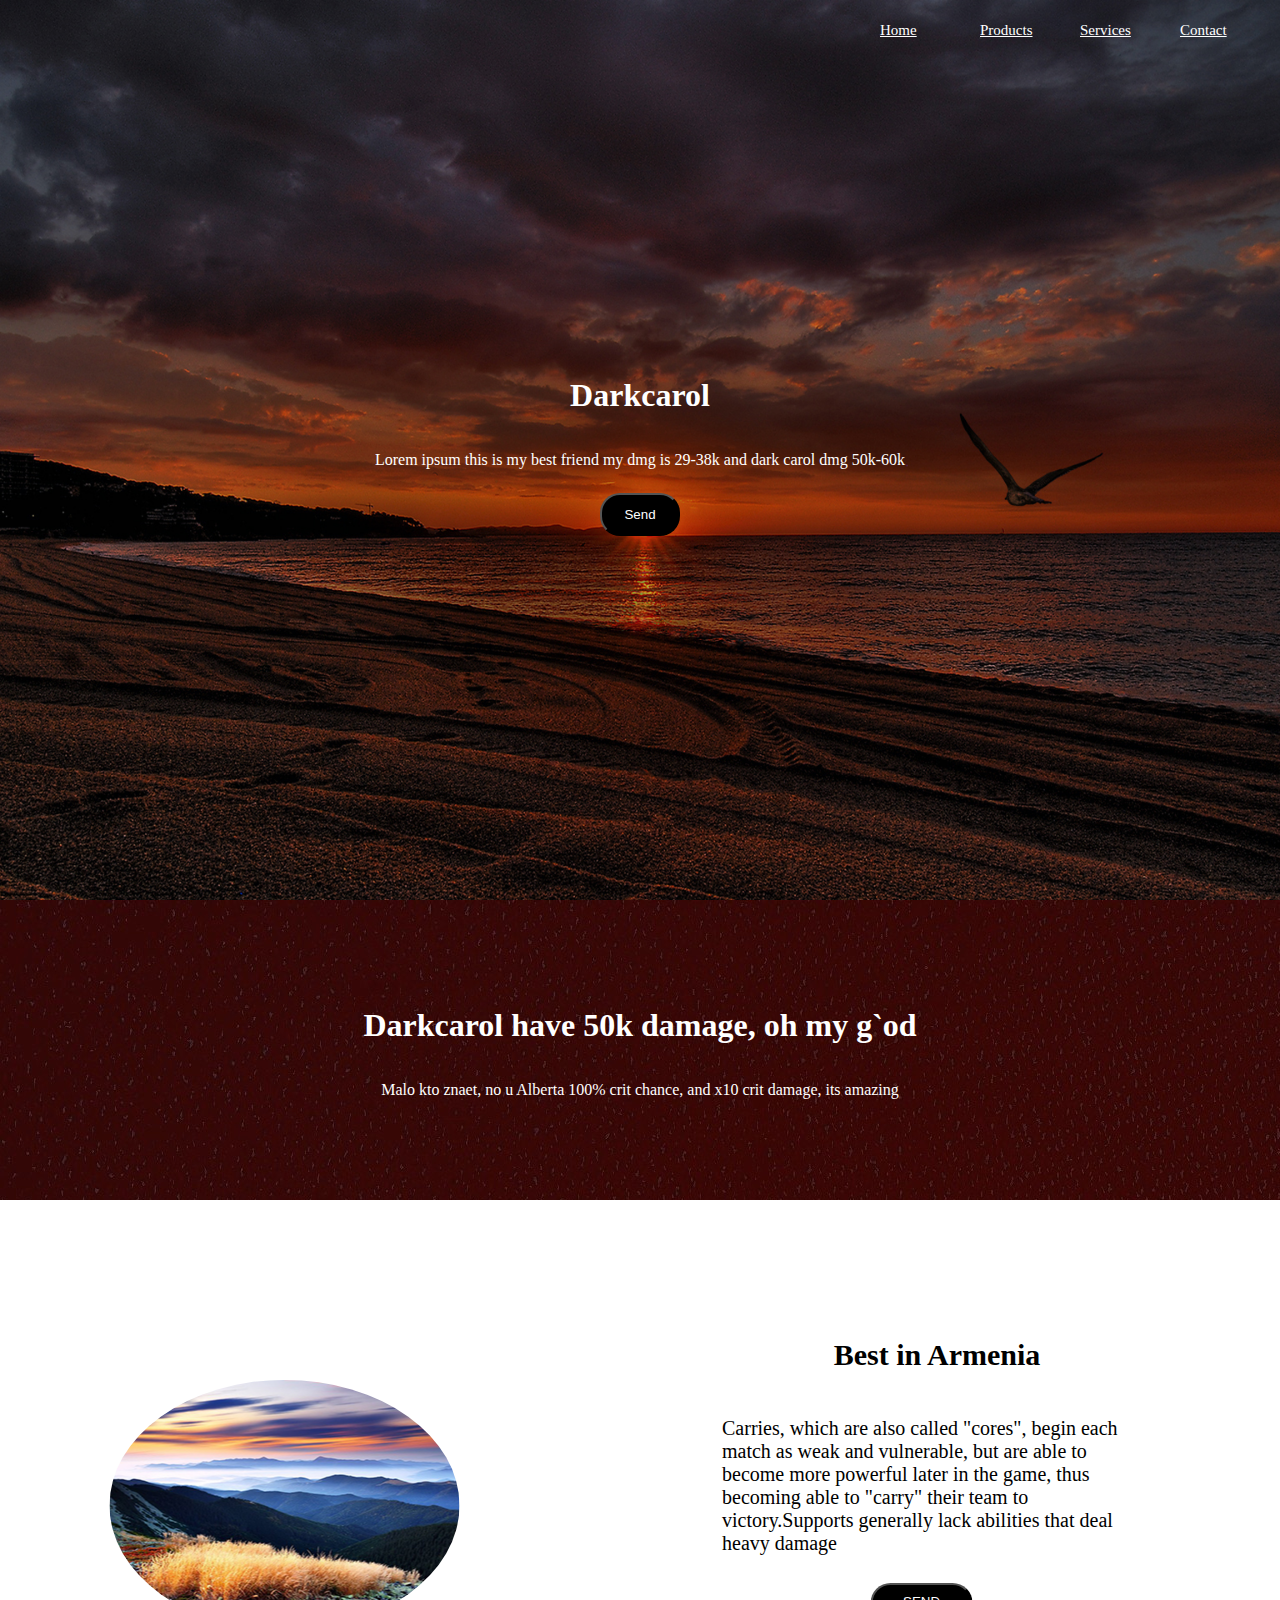
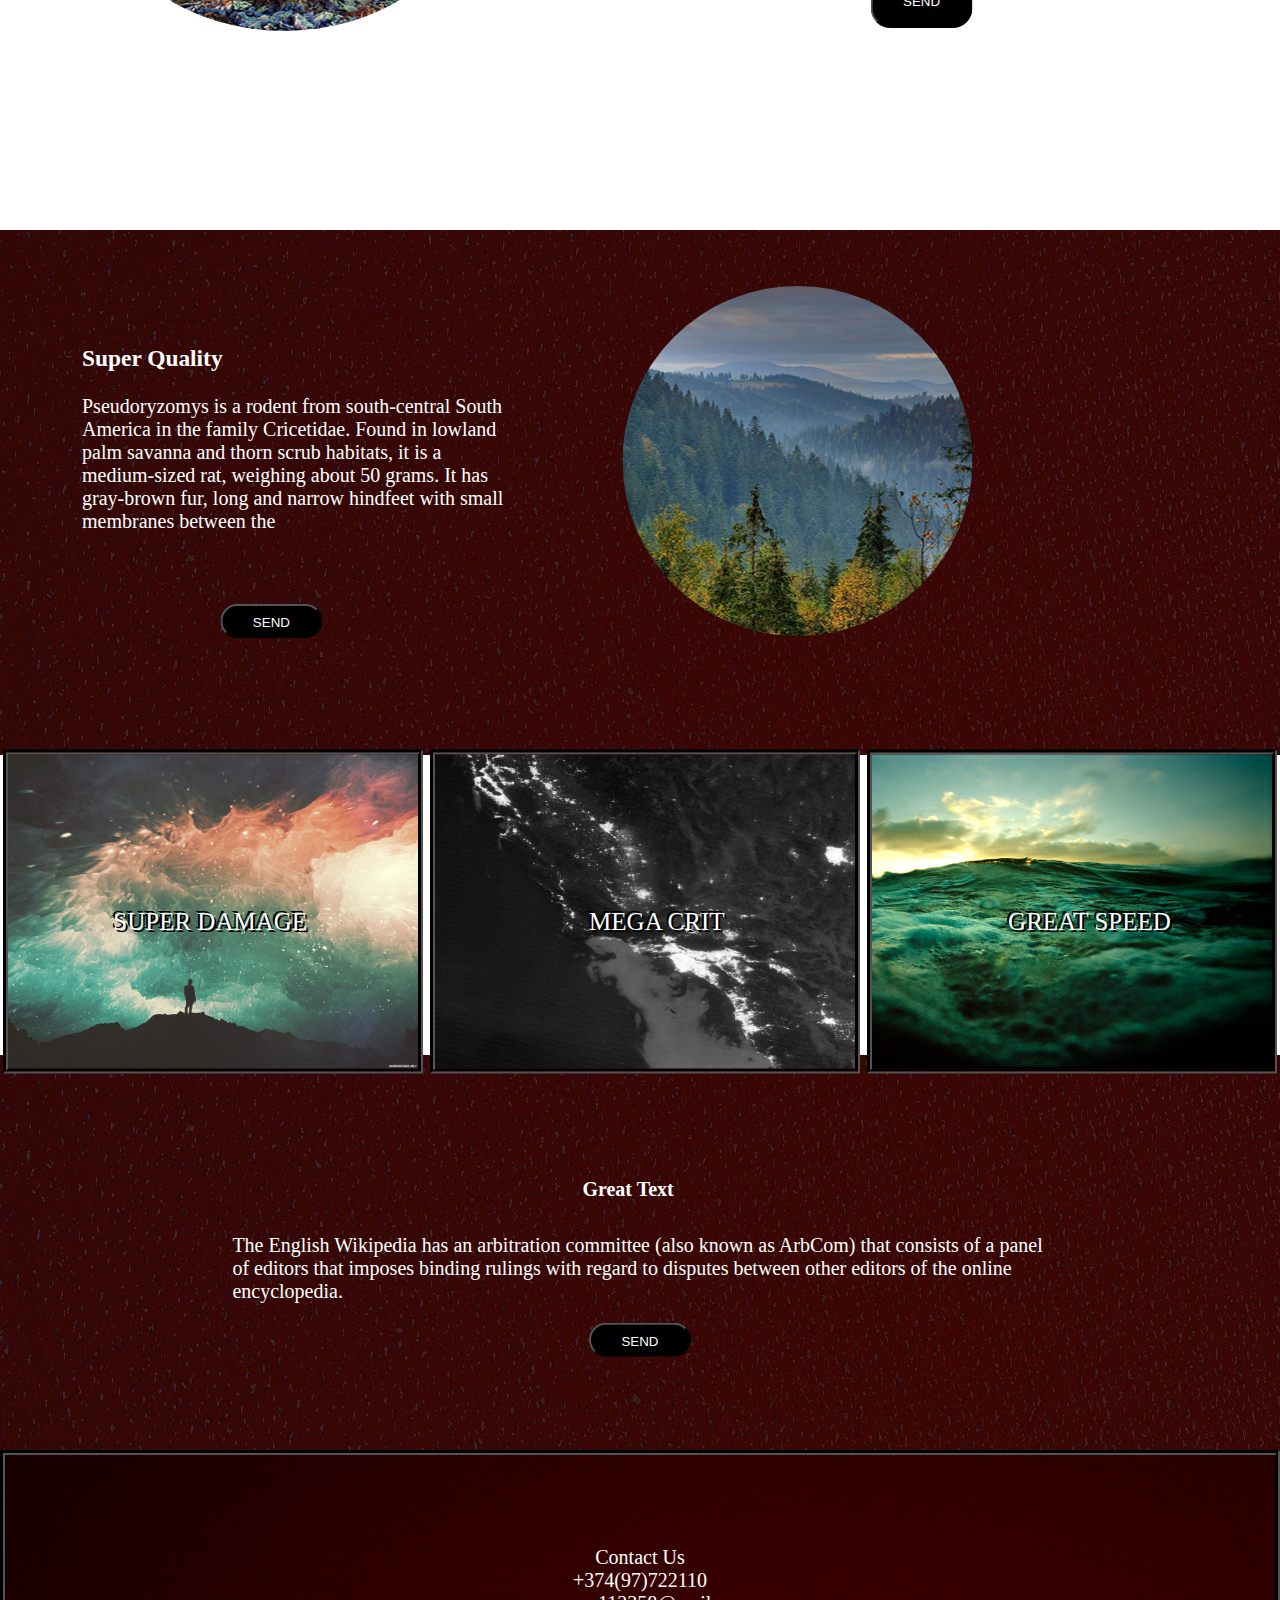
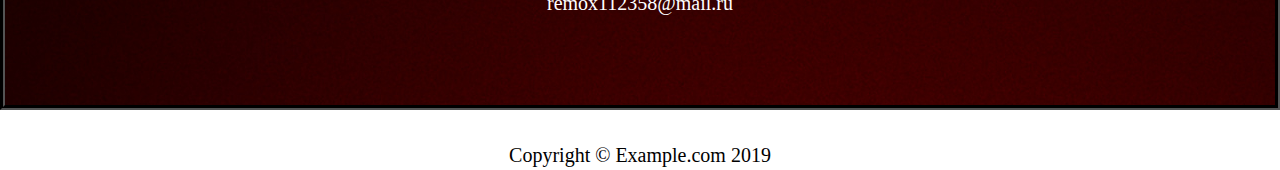
<file: site0.1/index.html>
<!DOCTYPE html> 
    <html> 
        <head> 
            <link rel="stylesheet" href="style.css">
        </head> 
    <body> 
        <div class="content"> 
        
            <div class="box"> 
            <h1>Darkcarol</h1> 
            <p>Lorem ipsum this is my best friend my dmg is 29-38k and dark carol dmg 50k-60k</p> 
            <button class="button1">Send</button> 
            </div>

        </div>

        <div class="box1">
        <h1>Darkcarol have 50k damage, oh my g`od</h1>
        <p>Malo kto znaet, no u Alberta 100% crit chance, and x10 crit damage, its amazing</p>
        </div>

        <div class="box2">
            <h2 style="margin-left: 850px">Best in Armenia</h2>
            <p style="margin-left: 850px">Carries, which are also called "cores", begin each match as weak and vulnerable, but are able to become more powerful later in the game, thus becoming able to "carry" their team to victory.Supports generally lack abilities that deal heavy damage</p>
            <button class="button2"><p class="p5">SEND</p></button>


            <p>
                <img src="b1.jpg" alt="" class="round">
            </p>
        </div>

        <div class="box3">
                       
        <div class="p7">
              
              <h3 style="margin-left: 850px">Super Quality</h3>
              <p style="margin-left: 850px">Pseudoryzomys is a rodent from south-central South America in the family Cricetidae. Found in lowland palm savanna and thorn scrub habitats, it is a medium-sized rat, weighing about 50 grams. It has gray-brown fur, long and narrow hindfeet with small membranes between the </p>
            
         </div>

            <button class="button3"><p class="p12">SEND</p></button>
        
             <p>
               <img src="b2.jpg" alt="" class="round1"> 
             </p>

        </div>

        <div class="box4">
            
            <p class="img1">
               <img src="d1.jpg" alt="" class="round2">
                <span>SUPER DAMAGE</span>
            </p>
                
            <p class="img2">
                <img src="d2.jpg" alt="" class="round3">
                <span>MEGA CRIT</span>
            </p>

            <p class="img3">
                <img src="d3.jpg" alt="" class="round4">
                <span>GREAT SPEED</span>
            </p>


        </div>

        <div class="box5">
            <div class="p22">
            <h5 style="margin-left: 800px">Great Text</h5>
            <p style="margin-left: 450px">The English Wikipedia has an arbitration committee (also known as ArbCom) that consists of a panel of editors that imposes binding rulings with regard to disputes between other editors of the online encyclopedia.</p>
            </div>

            <button class="button4"><p class="p20">SEND</p></button>

        </div>

        <div class="box6">
            <h7>Contact Us</h7>
            <h8>+374(97)722110</h8>
            <h9>remox112358@mail.ru</h9>
        </div>

        <div class="box7">
            <p>Copyright © Example.com 2019</p>
        </div>

        <div class="lastbox">
            <p class="Home"><a href="">Home</p>
            <p class="Products"><a href="">Products</p>
            <p class="Services"><a href="">Services</p>
            <p class="Contact"><a href="">Contact</p>

        </div>


   </body> 
</html>
</file>
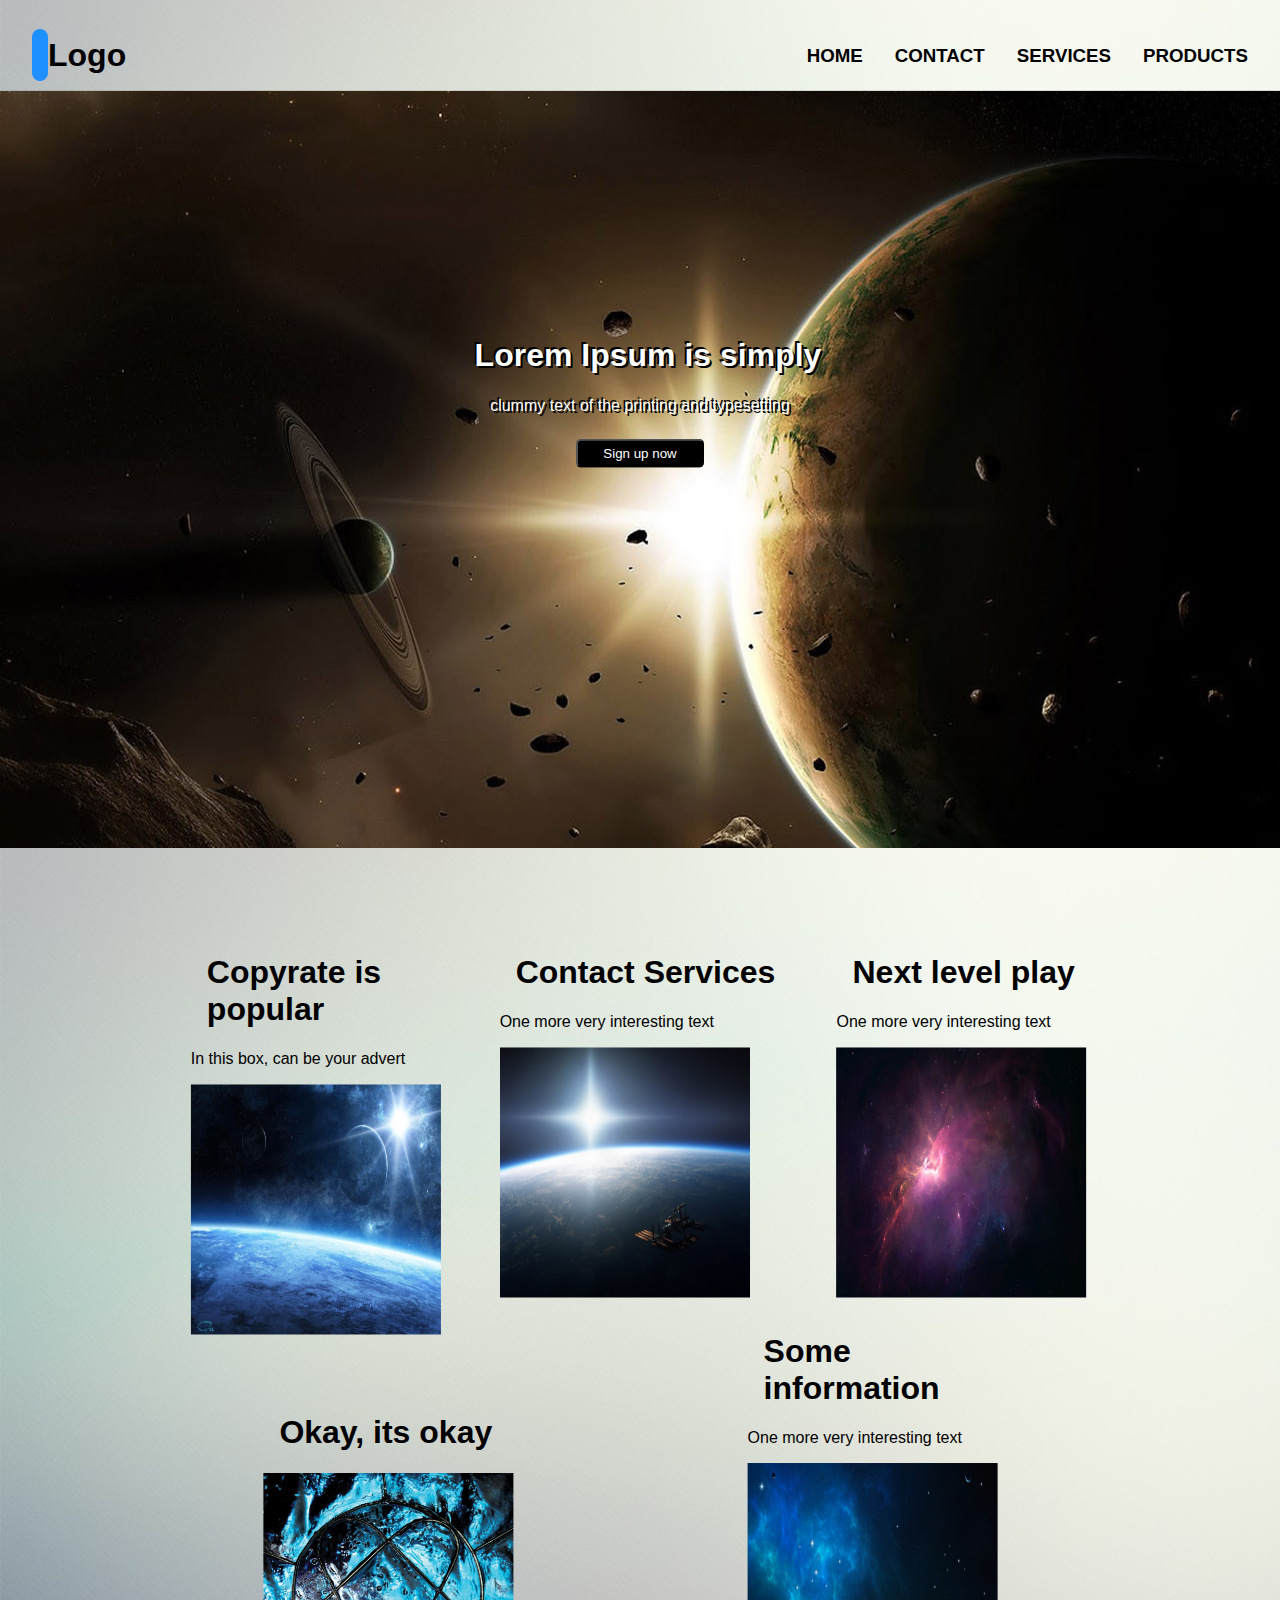
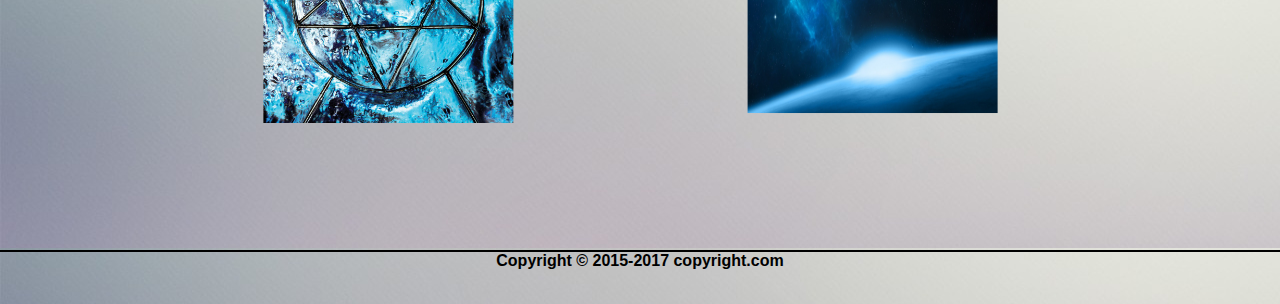
<file: site0.2/index.html>
<!DOCTYPE html> 
	<html> 
		<head> 
			<link rel="stylesheet" href="style.css"> 
			<link rel="stylesheet" href="https://use.fontawesome.com/releases/v5.7.2/css/all.css" integrity="sha384-fnmOCqbTlWIlj8LyTjo7mOUStjsKC4pOpQbqyi7RrhN7udi9RwhKkMHpvLbHG9Sr" crossorigin="anonymous"> 
		</head> 
	<body> 
		<div> 
			<div class="header"> 
		<div> 
		<h1><span class="quote-icon"><i class="fas fa-quote-left"></i></span>Logo</h1> 
		</div> 
			<div class="box-01"> 
				<h3>HOME</h3>
				<h3>CONTACT</h3> 
				<h3>SERVICES</h3> 
				<h3>PRODUCTS</h3> 
			</div> 
		</div> 

		<div class="box02">
			<div class="text1">
				<h1 class="h4">Lorem Ipsum is simply</h1>
				<p>clummy text of the printing and typesetting</p>
				<button>Sign up now</button>

				<div class="icon"> 
					<i class="far fa-check-circle"></i> 
				</div> 
			</div>
		</div>

	<div class="box03"> 
		<div class="z1">
			<div class="q1">
				<h1 class="head1">Copyrate is popular</h1> 
				<p class="par1">In this box, can be your advert</p>
			    <img src="c2.jpg" width="250px" height="250px">
			</div>
			
			<div class="q2">
				<h1 class="head2">Contact Services</h1> 
				<p class="par2">One more very interesting text</p>
				<img src="c3.jpg" width="250px" height="250px">
			</div>
			
			<div class="q3">
				<h1 class="head3">Next level play</h1> 
				<p class="par3">One more very interesting text</p>
				<img src="c4.jpg" width="250" height="250px">
			</div>
		</div>
			
	<div class="z2">
			<div class="q4">
				<h1 class="head4">Okay, its okay</h1> 
				<img src="c5.jpg" width="250px" height="250px">
			</div>
			
			<div class="q5">
				<h1 class="head5">Some information</h1>    
				<p class="par4">One more very interesting text</p> 
				<img src="c6.jpg" width="250px" height="250px">
	</div>

			</div>
		</div>

		<div class="box05">
			<b>Copyright © 2015-2017 copyright.com</b>
		</div>

	</body> 
</html>
</file>
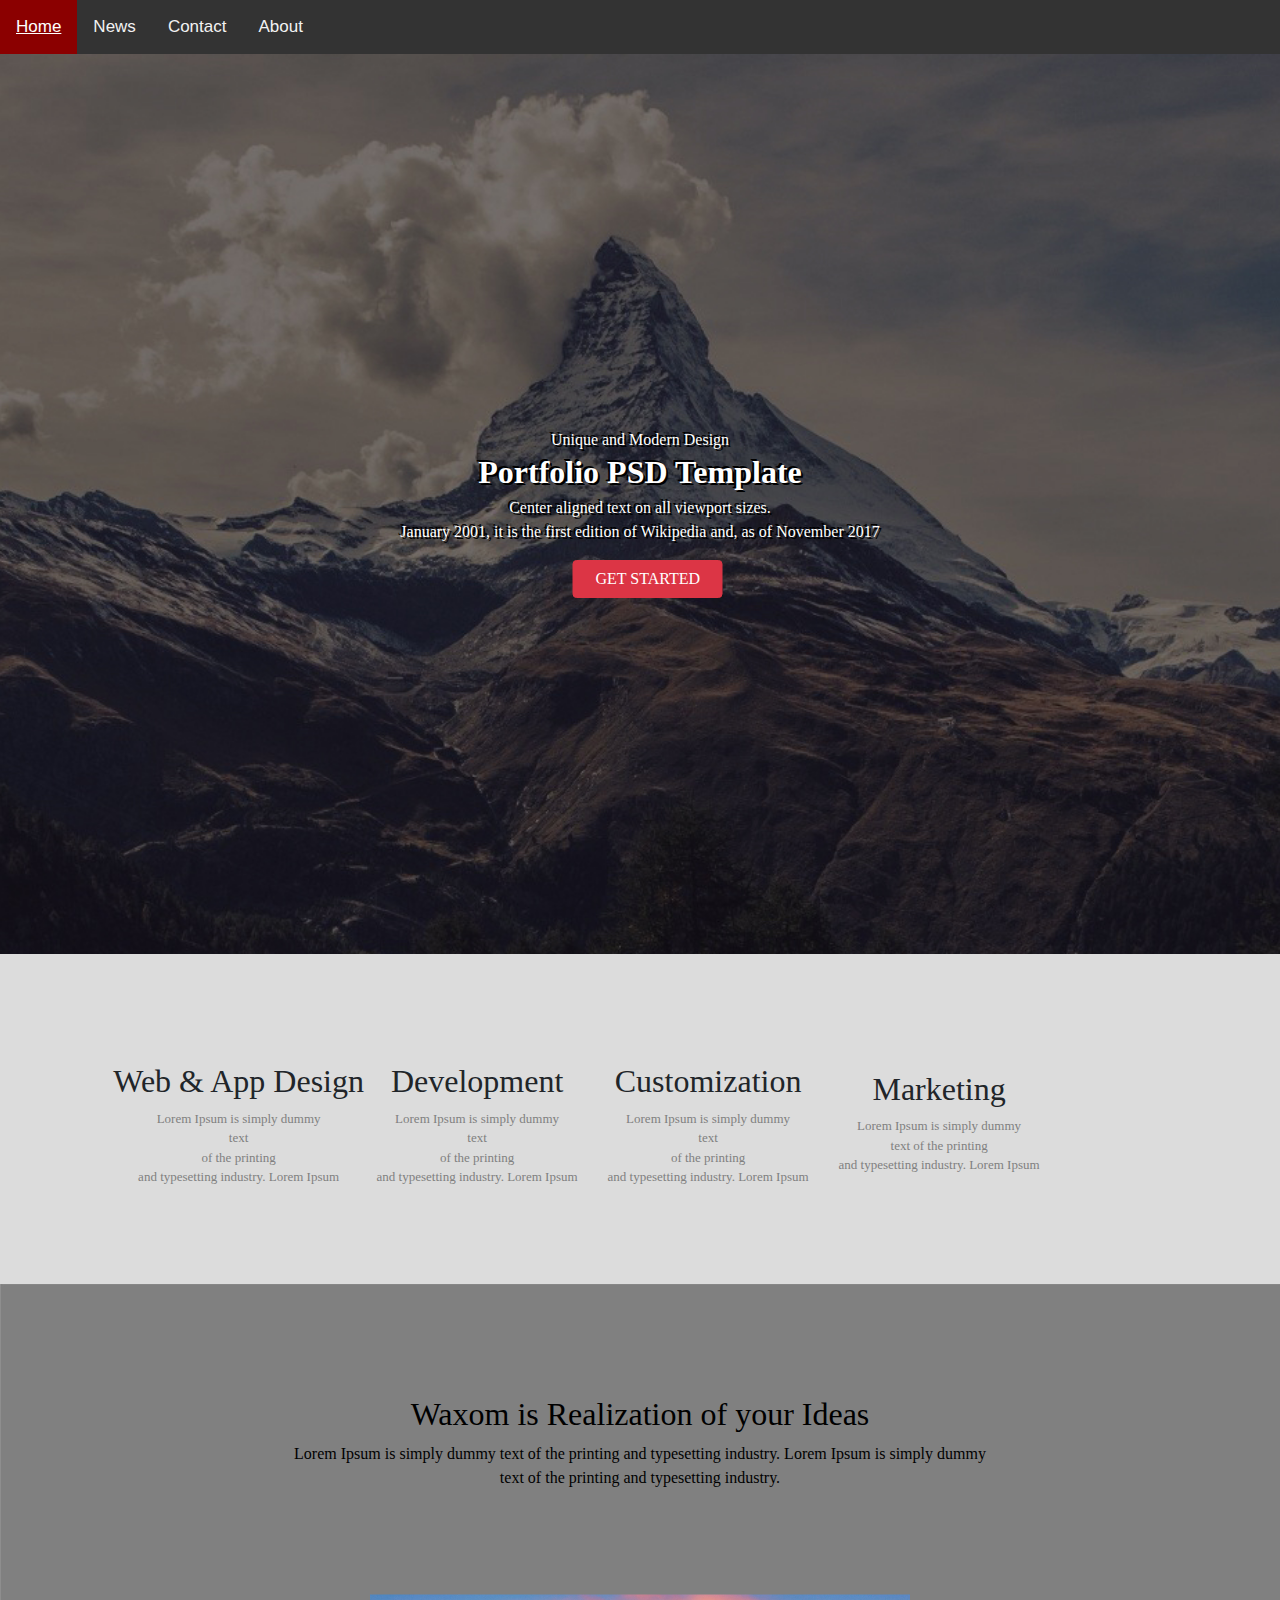
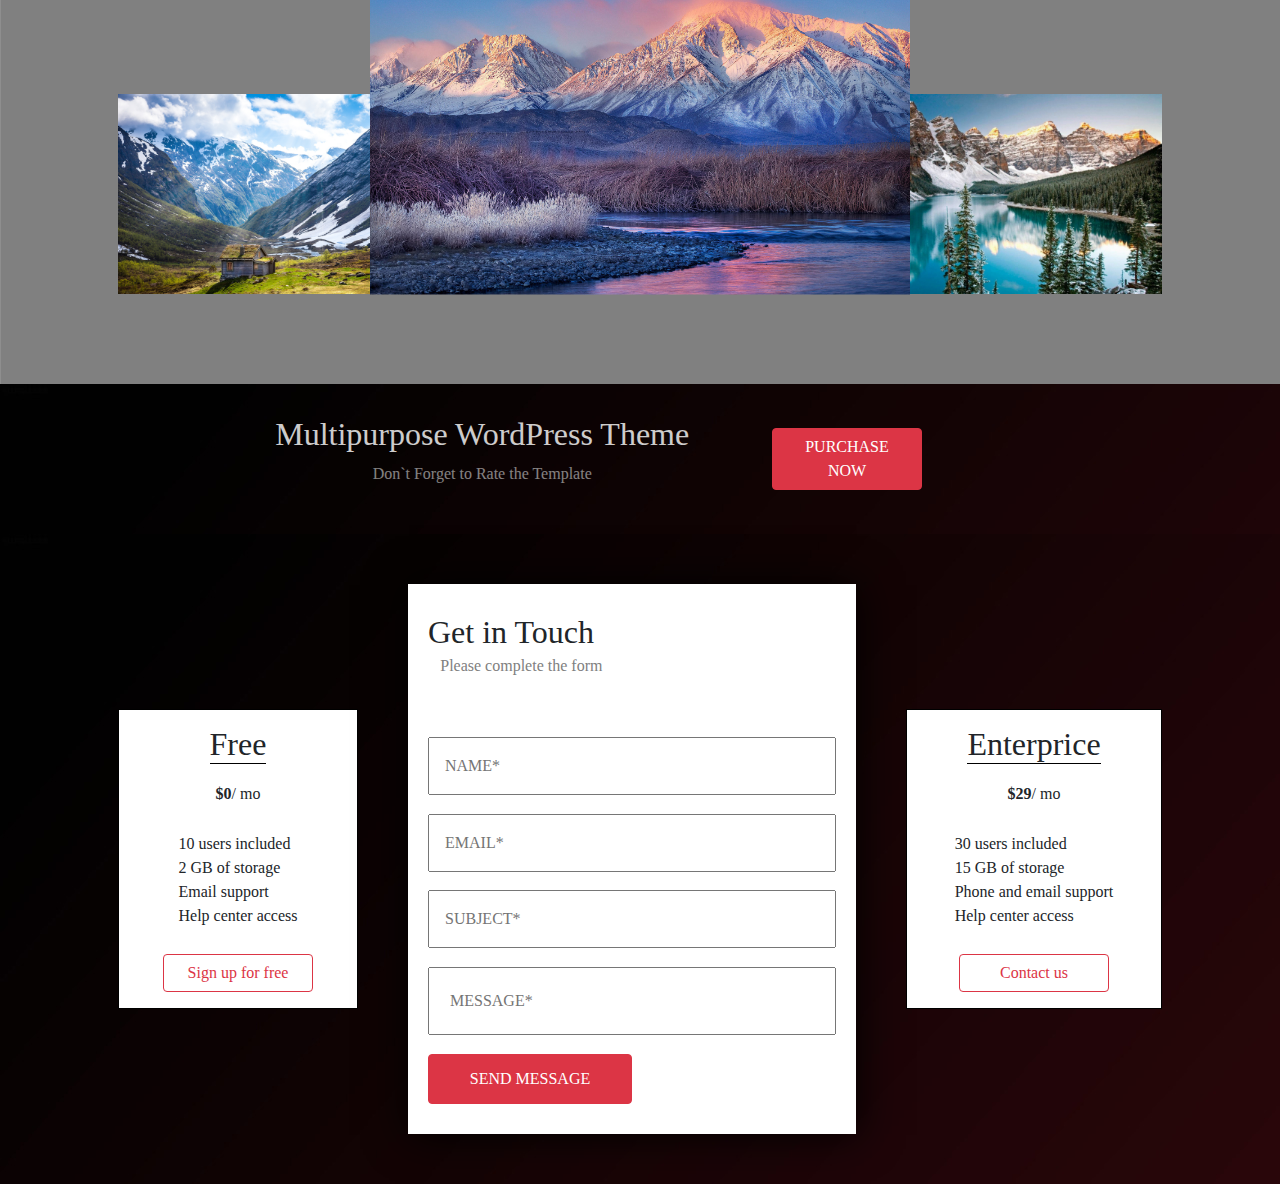
<file: site0.3/index.html>
<!DOCTYPE html> 
<html> 
		<head> 
		<link rel="stylesheet" href="style.css"> 
		<link rel="stylesheet" href="https://stackpath.bootstrapcdn.com/bootstrap/4.3.1/css/bootstrap.min.css" integrity="sha384-ggOyR0iXCbMQv3Xipma34MD+dH/1fQ784/j6cY/iJTQUOhcWr7x9JvoRxT2MZw1T" crossorigin="anonymous"> 
		<link rel="stylesheet" href="https://use.fontawesome.com/releases/v5.7.2/css/all.css" integrity="sha384-fnmOCqbTlWIlj8LyTjo7mOUStjsKC4pOpQbqyi7RrhN7udi9RwhKkMHpvLbHG9Sr" crossorigin="anonymous">
		</head> 
		<body> 
	
		<div class="topnav">
  			<a class="active" href="#home">Home</a>
  			<a href="#news">News</a>
  			<a href="#contact">Contact</a>
  			<a href="#about">About</a>
		</div>

	<div class="content1">
		<div class="d-flex flex-column">
		<p class="p1 text-center text-white ">Unique and Modern Design</p>
		<h2 class="h text-center text-white font-weight-bold">Portfolio PSD Template</h2> 
		<p class="p2 text-center text-white">Center aligned text on all viewport sizes.<br/>January 2001, it is the first edition of Wikipedia and, as of November 2017</p>
		<button type="button" class="btn btn-danger">GET STARTED</button> 
		</div>
	</div> 

	<div class="content2">
    
    <div class="first d-flex flex-column">
    	<i class="fas fa-pencil-alt"></i>
    	<h2 class="a1 text-center text-black">Web & App Design</h2>
    	<p class="p10 text-center text-black">Lorem Ipsum is simply dummy<br/> text<br/> of the printing<br/> and typesetting industry. Lorem Ipsum</p>
	</div>
    
	<div class="second d-flex flex-column">
		<i class="fas fa-layer-group"></i>
    	<h2 class="a2 text-center text-black">Development</h2>
    	<p class="p11 text-center text-black">Lorem Ipsum is simply dummy<br/> text<br/>of the printing<br/> and typesetting industry. Lorem Ipsum</p>

	</div>
    
	<div class="third d-flex flex-column">
		<i class="fas fa-cogs"></i>
    	<h2 class="a3 text-center text-black">Customization</h2>
    	<p class="p12 text-center text-black">Lorem Ipsum is simply dummy<br/> text <br/>of the printing<br/> and typesetting industry. Lorem Ipsum</p>
	</div>
    
	<div class="fourth d-flex flex-column">
		<i class="fas fa-folder-open"></i>
    	<h2 class="a4 text-center text-black">Marketing</h2>
    	<p class="p13 text-center text-black">Lorem Ipsum is simply dummy<br/> text of the printing<br/> and typesetting industry. Lorem Ipsum</p>
    </div>
	
	</div>
		
	<div class="content3">
		<div class="z1">
			<h2 class="a5 text-center text-black">Waxom is Realization of your Ideas</h2>
			<p class="p14 text-center text-black">Lorem Ipsum is simply dummy text of the printing and typesetting industry. Lorem Ipsum is simply dummy <br/>text of the printing and typesetting industry.</p>
		</div>

		<div class="images d-flex flex-row">
		<img class="img1" src="c1.jpg">
		<img class="img2" src="c2.jpg">
		<img class="img3" src="c3.jpg">
		</div>
    </div>

    <div class="content4">
         <div class="q1">
         <h2 class="a6 text-center text-white">Multipurpose WordPress Theme</h2>
         	<p class="p15 text-center text-white">Don`t Forget to Rate the Template</p>
		 </div>
		
		
			<button type="button" class="bt1 btn btn-danger">PURCHASE NOW</button>
        
    
    </div>

    <div class="content5">
    	<div class="y1 d-flex flex-column">
	    		<h2 class="a7">Get in Touch</h2>
	    		<p class="l1">Please complete the form</p>
	    		<input class="inp1" type="text" name="NAME*"
	    		placeholder="NAME*">
	    		<input class="inp2" type="email" name="EMAIL*" placeholder="EMAIL*">
	    		<input class="inp2" type="text" name="SUBJECT*" placeholder="SUBJECT*">
	    		<input class="inp4" type="text" name="MESSAGE*" placeholder="MESSAGE*">
	    		<button type="button" class="bt2 btn btn-danger">SEND MESSAGE</button>
    	</div>

    	<div class="y2 d-flex flex-column">
    		<h2 class="a8">Enterprice</h2>
    		<p class="l2"><b>$29</b>/ mo</p>
    		<p class="l3">30 users included<br/> 15 GB of storage<br/> Phone and email support<br/>Help center access</p>
    		<button type="button" class="bt3 btn btn-outline-danger">Contact us</button>
    	</div>

    	<div class="y3 d-flex flex-column">
    		<h2 class="a9"><span class="free">Free</span></h2>
    		<p class="l4"><b>$0</b>/ mo</p>
    		<p class="l5">10 users included<br/> 2 GB of storage<br/> Email support<br/> Help center access</p>
    		<button type="button" class="bt4 btn btn-outline-danger">Sign up for free</button>
    	</div>
    </div>

		</body> 
</html>
</file>
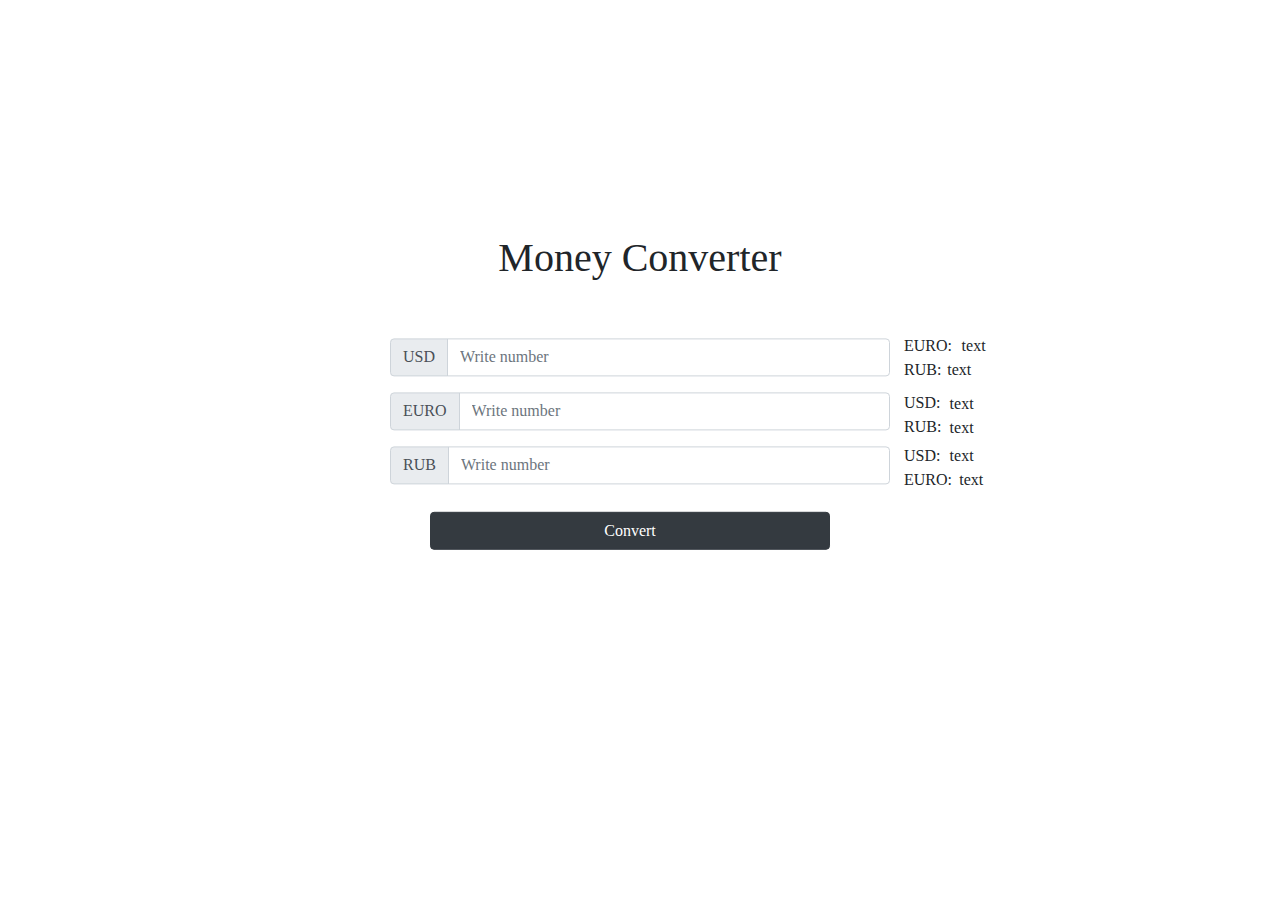
<file: trJS/index.html>
<!DOCTYPE html>
<html lang="en">
<head>
	<link rel="stylesheet" href="style.css">
	<link rel="stylesheet" href="https://stackpath.bootstrapcdn.com/bootstrap/4.3.1/css/bootstrap.min.css" integrity="sha384-ggOyR0iXCbMQv3Xipma34MD+dH/1fQ784/j6cY/iJTQUOhcWr7x9JvoRxT2MZw1T" crossorigin="anonymous">
	<meta charset="UTF-8">
	<title>Document</title>
</head>
<body>
	<div class="content d-flex flex-column">	
		<h1 class="h1">Money Converter</h1>
		<div class="inputs inline-flex flex-column">
			<div class="input-group mb-3">
  				<div class="input-group-prepend">
   			 	<span class="input-group-text" id="basic-addon1">USD</span>
  				</div>
  				<input id="i1" type="text" class="form-control" placeholder="Write number" aria-label="Username" aria-describedby="basic-addon1">
			</div>
		<div class="input-group mb-3">
  			<div class="input-group-prepend">
   			 <span class="input-group-text" id="basic-addon1">EURO</span>
  			</div>
  			<input id="i2" type="text" class="form-control" placeholder="Write number" aria-label="Username" aria-describedby="basic-addon1">
		</div>
		<div class="input-group mb-3">
  			<div class="input-group-prepend">
   			 <span class="input-group-text" id="basic-addon1">RUB</span>
  			</div>
  			<input id="i3" type="text" class="form-control" placeholder="Write number" aria-label="Username" aria-describedby="basic-addon1">
		</div>
		<button id="b1" type="button" class="btn btn-dark">Convert</button>
	</div>
	<div class="pall">
	<div class="p1 d-flex flex-column">
		<div class="p1_1">EURO:</div>
		<div class="p1_2">RUB:</div>
	</div>

	<div class="p2 d-flex flex-column">
		<div class="p2_1">USD:</div>
		<div class="p2_2">RUB:</div>
	</div>

	<div class="p3 d-flex flex-column">
		<div class="p3_1">USD:</div>
		<div class="p3_2">EURO:</div>
	</div>


	<div class="tall">
	<div class="t1 d-flex flex-column">
		<div id="t1_1" class="t1_1">text</div>
		<div id="t1_2" class="t1_2">text</div>
	</div>

	<div class="t2 d-flex flex-column">
		<div id="t2_1" class="t2_1">text</div>
		<div id="t2_2" class="t2_2">text</div>
	</div>

	<div class="t3 d-flex flex-column">
		<div id="t3_1" class="t3_1">text</div>
		<div id="t3_2" class="t3_2">text</div>
	</div>
</div>
</div>


	<script src="script.js" type="text/javascript"></script>
	<script src="https://ajax.googleapis.com/ajax/libs/jquery/3.1.1/jquery.min.js"></script>
</body>
</html>
</file>
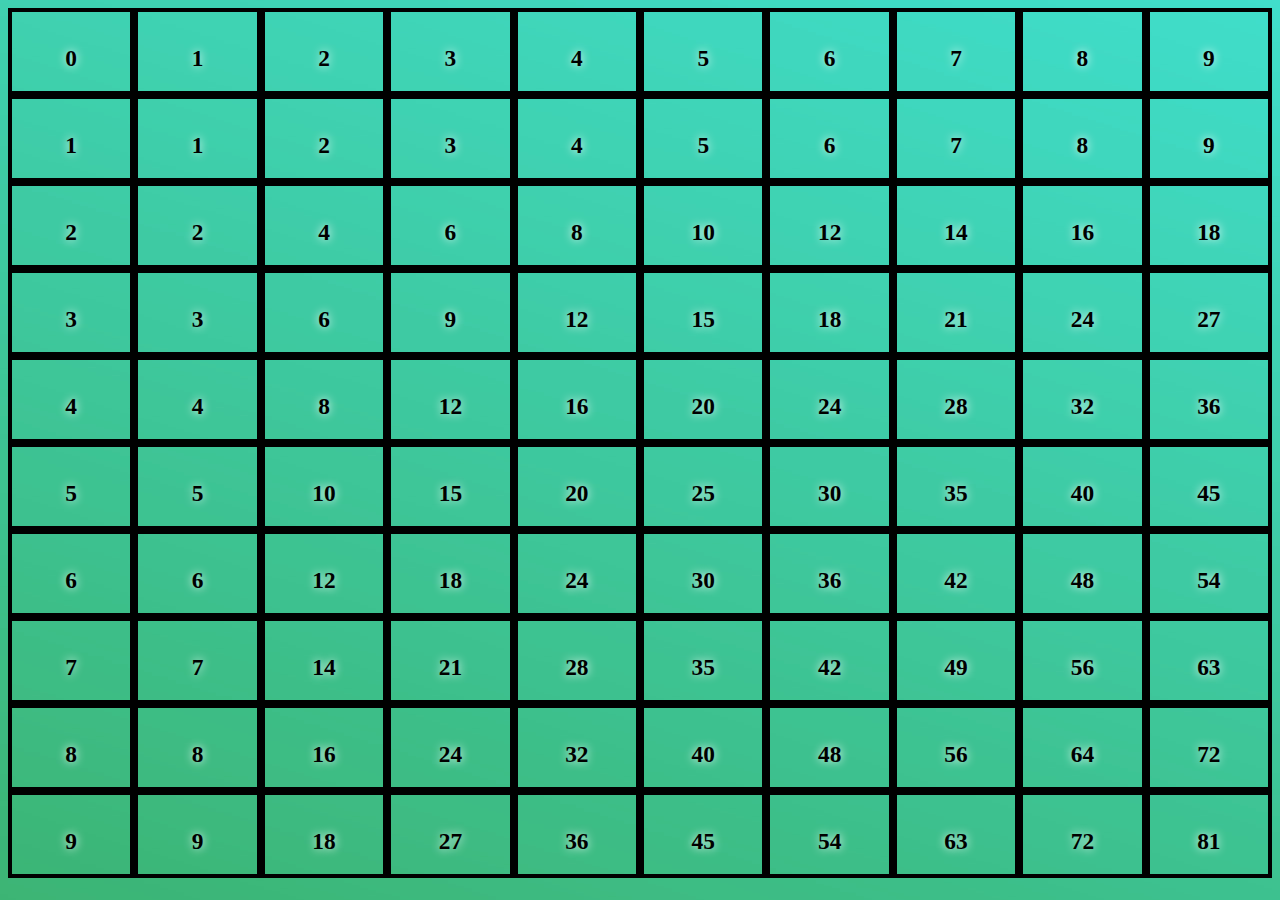
<file: table/index1.html>
<!DOCTYPE html>
<html lang="en">
<head>
	<link rel="stylesheet" type="text/css" href="style.css">
	<meta charset="UTF-8">
	<title>Document</title>
</head>
<body>
	<div class= "container-1">
	

			<div class="box">
				<h3>0</h3>
			</div>
			
			<div class="box">
				<h3>1</h3>
			</div>
			
			<div class="box">
				<h3>2</h3>
			</div>
			
			<div class="box">
				<h3>3</h3>
			</div>

			<div class="box">
				<h3>4</h3>
			</div>

			<div class="box">
				<h3>5</h3>
			</div>

			<div class="box">
				<h3>6</h3>
			</div>

			<div class="box">
				<h3>7</h3>
			</div>

			<div class="box">
				<h3>8</h3>
			</div>

			<div class="box">
				<h3>9</h3>
			</div>

   </div>

<div class="container-2">
            
            <div class="boxy">
				<h3>1</h3>
			</div>
			
			<div class="boxy">
				<h3>1</h3>
			</div>
			
			<div class="boxy">
				<h3>2</h3>
			</div>

			<div class="boxy">
				<h3>3</h3>
			</div>

			<div class="boxy">
				<h3>4</h3>
			</div>

			<div class="boxy">
				<h3>5</h3>
			</div>

			<div class="boxy">
				<h3>6</h3>
			</div>

			<div class="boxy">
				<h3>7</h3>
			</div>

			<div class="boxy">
				<h3>8</h3>
			</div>

			<div class="boxy">
				<h3>9</h3>
			</div>
</div>

<div class="container-3">

			<div class="box1">
				<h3>2</h3>
			</div>
			
			<div class="box1">
				<h3>2</h3>
			</div>
			
			<div class="box1">
				<h3>4</h3>
			</div>

			<div class="box1">
				<h3>6</h3>
			</div>

			<div class="box1">
				<h3>8</h3>
			</div>

			<div class="box1">
				<h3>10</h3>
			</div>

			<div class="box1">
				<h3>12</h3>
			</div>

			<div class="box1">
				<h3>14</h3>
			</div>

			<div class="box1">
				<h3>16</h3>
			</div>

			<div class="box1">
				<h3>18</h3>
			</div>

	</div>

	<div class="container-4">

			<div class="box2">
				<h3>3</h3>
			</div>
			
			<div class="box2">
				<h3>3</h3>
			</div>
			
			<div class="box2">
				<h3>6</h3>
			</div>

			<div class="box2">
				<h3>9</h3>
			</div>

			<div class="box2">
				<h3>12</h3>
			</div>

			<div class="box2">
				<h3>15</h3>
			</div>

			<div class="box2">
				<h3>18</h3>
			</div>

			<div class="box2">
				<h3>21</h3>
			</div>

			<div class="box2">
				<h3>24</h3>
			</div>

			<div class="box2">
				<h3>27</h3>
			</div>

	</div>

	<div class="container-5">

			<div class="box3">
				<h3>4</h3>
			</div>
			
			<div class="box3">
				<h3>4</h3>
			</div>
			
			<div class="box3">
				<h3>8</h3>
			</div>

			<div class="box3">
				<h3>12</h3>
			</div>

			<div class="box3">
				<h3>16</h3>
			</div>

			<div class="box3">
				<h3>20</h3>
			</div>

			<div class="box3">
				<h3>24</h3>
			</div>

			<div class="box3">
				<h3>28</h3>
			</div>

			<div class="box3">
				<h3>32</h3>
			</div>

			<div class="box3">
				<h3>36</h3>
			</div>

	</div>

	<div class="container-6">

			<div class="box4">
				<h3>5</h3>
			</div>
			
			<div class="box4">
				<h3>5</h3>
			</div>
			
			<div class="box4">
				<h3>10</h3>
			</div>

			<div class="box4">
				<h3>15</h3>
			</div>

			<div class="box4">
				<h3>20</h3>
			</div>

			<div class="box4">
				<h3>25</h3>
			</div>

			<div class="box4">
				<h3>30</h3>
			</div>

			<div class="box4">
				<h3>35</h3>
			</div>

			<div class="box4">
				<h3>40</h3>
			</div>

			<div class="box4">
				<h3>45</h3>
			</div>

	</div>

	<div class="container-7">

			<div class="box5">
				<h3>6</h3>
			</div>
			
			<div class="box5">
				<h3>6</h3>
			</div>
			
			<div class="box5">
				<h3>12</h3>
			</div>

			<div class="box5">
				<h3>18</h3>
			</div>

			<div class="box5">
				<h3>24</h3>
			</div>

			<div class="box5">
				<h3>30</h3>
			</div>

			<div class="box5">
				<h3>36</h3>
			</div>

			<div class="box5">
				<h3>42</h3>
			</div>

			<div class="box5">
				<h3>48</h3>
			</div>

			<div class="box5">
				<h3>54</h3>
			</div>

	</div>

	<div class="container-8">

			<div class="box6">
				<h3>7</h3>
			</div>
			
			<div class="box6">
				<h3>7</h3>
			</div>
			
			<div class="box6">
				<h3>14</h3>
			</div>

			<div class="box6">
				<h3>21</h3>
			</div>

			<div class="box6">
				<h3>28</h3>
			</div>

			<div class="box6">
				<h3>35</h3>
			</div>

			<div class="box6">
				<h3>42</h3>
			</div>

			<div class="box6">
				<h3>49</h3>
			</div>

			<div class="box6">
				<h3>56</h3>
			</div>

			<div class="box6">
				<h3>63</h3>
			</div>

	</div>

	<div class="container-9">

			<div class="box7">
				<h3>8</h3>
			</div>
			
			<div class="box7">
				<h3>8</h3>
			</div>
			
			<div class="box7">
				<h3>16</h3>
			</div>

			<div class="box7">
				<h3>24</h3>
			</div>

			<div class="box7">
				<h3>32</h3>
			</div>

			<div class="box7">
				<h3>40</h3>
			</div>

			<div class="box7">
				<h3>48</h3>
			</div>

			<div class="box7">
				<h3>56</h3>
			</div>

			<div class="box7">
				<h3>64</h3>
			</div>

			<div class="box7">
				<h3>72</h3>
			</div>

	</div>

	<div class="container-10">

			<div class="box8">
				<h3>9</h3>
			</div>
			
			<div class="box8">
				<h3>9</h3>
			</div>
			
			<div class="box8">
				<h3>18</h3>
			</div>

			<div class="box8">
				<h3>27</h3>
			</div>

			<div class="box8">
				<h3>36</h3>
			</div>

			<div class="box8">
				<h3>45</h3>
			</div>

			<div class="box8">
				<h3>54</h3>
			</div>

			<div class="box8">
				<h3>63</h3>
			</div>

			<div class="box8">
				
				<h3>72</h3>
			
			</div>

			<div class="box8">
				<h3>81</h3>
			</div>

	</div>

</body>

</html>
</file>
<file: site0.1/style.css>
body { 
font-family: Terminal;
margin: 0; 
padding: 0; 
}

.content { 
display: flex; 
justify-content: center; 
align-items: center; 
flex-direction: row;
background-image: url(a11.jpg); 
background-position: center; 
background-repeat: no-repeat; 
background-size: cover; 
background-attachment: fixed; 
height: 100vh; 
} 

.box { 
display: flex; 
flex-direction: column; 
align-items: center; 
color: white; 
} 

.box1 {
    display: flex;
    flex-direction: column;
    align-items: center;
    justify-content: center;
    color: white;
    background-color: forestgreen;
    background-image: url(v1.jpg);
    height: 300px;
}

.box2 {
    display: flex;
    flex-direction: column;
    align-items: center;
    justify-content: center;
    color: black;
    background-color: white;
    height: 300px;
    width: 100%;
    transform: translate(-10%, 90%);
    font-size: 20px;
}

.box3 {
    display: flex;
    flex-direction: column;
    align-items: center;
    justify-content: center;
    color: white;
    background-color: gray;
    background-image: url(v1.jpg);
    height: 600px;
    transform: translate(0%, 55%);
    font-size: 20px;
}

.box4 {
    display: flex;
    flex-direction: row;
    align-items: center;
    justify-content: space-around; 
    color: black;
    background-color: white;
    height: 300px;
    transform: translate(0%, 85%);
    font-size: 20px;
}

.box5 {
    display: flex;
    flex-direction: column;
    align-items: center;
    justify-content: center;
    color: white;
    background-color: white;
    background-image: url(v1.jpg);
    height: 650px;
    font-size: 20px;
    align-items: center;

}

.box6 {
    display: flex;
    flex-direction: column;
    align-items: center;
    justify-content: center;
    color: white;
    background-color: green;
    background-image: url(v2.jpg);
    height: 250px;
    font-size: 20px;
    align-items: center;
    border: 5px groove black;

}

.box7 {
    display: flex;
    align-items: center;
    justify-content: center;
    color: black;
    background-color: white;
    height: 10px;
    font-size: 20px;
    align-items: center;
    transform: translate(0%, 400%);
}

.round {
    display: flex;
    flex-direction: row;
    border-radius: 50%;
    box-shadow: 0 0 0px #666;
    transform: translate(-65%, -110%);

}

.round1 {
    display: flex;
    flex-direction: row;
    border-radius: 50%;
    box-shadow: 0 0 0px #666;
    transform: translate(45%, -60%);
    
}

.round2 {
    display: flex;
    height: 314px;
    width: 410px;
    transform: translate(0%, 2%);
    border: 5.5px groove black;
}

.round3 {
    display: flex;
    height: 314px;
    width: 420px;
    transform: translate(0%, 2%);
    border: 5.5px groove black;
}

.round4 {
    display: flex;
    height: 314px;
    width: 400px;
    transform: translate(0%, 2%);
    border: 5.5px groove black;
    
}


.button1 { 
width: 15%; 
height: 15%;
padding: 12px 20px; 
margin: 8px 0; 
box-sizing: border-box; 
color: white; 
background-color: black; 
border-radius: 20px 20px 20px 20px; 
}

.button2 {
width: 8%; 
height: 15%;
padding: 15px 20px; 
margin: 8px 0; 
box-sizing: border-box; 
color: white; 
background-color: black; 
border-radius: 20px 20px 20px 20px; 
transform: translate(400%, 0%);

}

.button3 {
width: 8%; 
height: 3%;
padding: 15px 20px; 
margin: 8px 0; 
box-sizing: border-box; 
color: white; 
background-color: black; 
border-radius: 20px 20px 20px 20px; 
transform: translate(-360%, 500%); 
}

.button4 {
width: 8%; 
height: 3%;
padding: 15px 20px; 
margin: 8px 0; 
box-sizing: border-box; 
color: white; 
background-color: black; 
border-radius: 20px 20px 20px 20px; 
transform: translate(0%, 370%); 

}


.p5 {
    transform: translate(0%, -130%);
}

.p12 {
    transform: translate(0%, -130%);
}

.p7 {
    transform: translate(-60%, 55%);
}

.p22 {
    transform: translate(-17%, 75%);
}

.p20 {
    transform: translate(0%, -130%);
}


.img1 {
    position: relative;
    display: inline-block;
}

.img1 span {
    color: #fff;
    position: absolute;
    right: 0;
    bottom: 131px;
    font-size: 25px;
    transform: translate(-60%, 0%);
    text-shadow: 2px 2px 0 black, -2px -2px 0 black;
}

.img2 {
    position: relative;
    display: inline-block;
}

.img2 span {
    color: #fff;
    position: absolute;
    right: 0;
    bottom: 131px;
    font-size: 25px;
    transform: translate(-100%, 0%);
    text-shadow: 2px 2px 0 black, -2px -2px 0 black;

    }

.img3 {
    position: relative;
    display: inline-block;
}

.img3 span {
    color: #fff;
    position: absolute;
    right: 0;
    bottom: 131px;
    font-size: 25px;
    transform: translate(-65%, 0%);
    text-shadow: 2px 2px 0 black, -2px -2px 0 black;
    }

.Home {
flex: 1;

}

.Products {
flex: 1;

}

.Services {
flex: 1;

}

.Contact {
flex: 1;

}

.lastbox {
    transform: translate(220%, -6630%);
    color: white;
    display: flex;
    flex-direction: row;
    align-items: center;
    height: 50px;
    width: 400px;
    font-size: 15px;
    align-items: center;
    margin: 0;

}

a {
    color: white;
}

h5 {
    font-size: 20px;
}
</file>
<file: site0.2/style.css>
body { 
font-family: Verdana, Geneva, Tahoma, sans-serif; 
margin: auto; 
padding: 0; 
background-image: url(y1.jpg);
} 

.header { 
display: flex; 
justify-content: space-between; 
padding: 1rem; 
width: 97.5%; 
border-bottom: 2px solid; 
} 

.box-01 { 
display: flex; 
flex-direction: row; 
justify-content: space-around; 
align-items: center; 
} 

h3 { 
margin: 0rem 1rem; 
cursor: pointer; 
} 

h1 { 
padding-left: 1rem; 
} 

.quote-icon { 
background-color: dodgerblue; 
color: white; 
border-radius: 50rem; 
padding: 0.5rem; 
} 

.text1 {
    display: flex;
    justify-content: center;
    align-items: center;
    color: white;
    flex-direction: column;
    transform: translate(0%, 120%);
    text-shadow: 2px 2px 0 black, -2px -2px 0 black;
}

.box02 {
	background-image: url(c1.jpg);
	height: 770px;
	transform: translate(0%, -3%);
}

button { 
	width: 10%; 
	padding: 5px 20px; 
	margin: 8px 0; 
	box-sizing: border-box; 
	color: white;
	background-color: black; 
	border-radius: 5px 5px 5px 5px; 
}

.icon { 
background-color: black; 
color: white; 
border-radius: 50rem; 
padding: 0rem; 
cursor: pointer; 
transform: translate(-300%, -165%);
} 

.h4 {
	transform: translate(0%, 40%);
}

.box03 {
	display: flex;
	justify-content: center;
	align-items: center;
	flex-direction: row;
	flex-wrap: wrap;
	background-color: white;
	background-image: url(y1.jpg);
	height: 1000px;
	transform: translate(0%, -3.6%);
}

.z1 {
	display: flex;
	justify-content: center;
	flex-direction: row;
}

.z2 {
	display: flex;
	justify-content: center; 
	flex-direction: row;
	padding: 5px;
	justify-content: space-between;
}

.q1{
flex: 1;
transform: translate(-10%, 10%);

}

.q2{
flex: 1;
transform: translate(0%, 10%);
}

.q3{
flex: 1;
transform: translate(20%, 10%);

}

.q4{
flex: 1;
transform: translate(-40%, 0%);

}

.q5{
flex: 1;
transform: translate(40%, -20%);
}

.box05 {
	justify-content: top;
	text-align: center;
	border-top: 2px solid black;
	transform: translate(0%, -170%);

}
</file>
<file: site0.3/style.css>
body { 
padding: 0px; 
margin: 0; 
} 



.content1 { 
display: flex; 
justify-content: center; 
align-items: center; 
height: 100vh;
width: 100%;
background-image: url(a11.jpg);
background-position: center; 
background-repeat: no-repeat; 
background-size: cover; 
font-family: cursive;
}

.content2 {
	display: flex;
	flex-direction: row;
	background-color: #dcdcdc;
	align-items: center;
	height: 330px;
	width: 100%;
	font-family: cursive;
}

.btn-lg {
	width: 160px;
	transform: translate(100%, 0%);
}

.topnav {
    background-color: #333;
    overflow: hidden;
}

.topnav a {
    float: left;
    color: #f2f2f2;
    text-align: center;
    padding: 14px 16px;
    text-decoration: none;
    font-size: 17px;
}

.topnav a:hover {
    background-color: #ddd;
    color: black;
}

.topnav a.active {
    background-color: darkred;
    color: white;
}

.p1 {
	transform: translate(0%, 80%);
}

.h {
	transform: translate(0%, 10%);
}

.btn {
	width: 150px;
	transform: translate(115%, 0%);
}

.p1, .h, .p2 {
	text-shadow: 2px 2px 0 black, -2px -2px 0 black;
}

.first, .second, .third, .fourth {
	transform: translate(0%, 50%);
}

.p10, .p11, .p12, .p13 {
	color: gray;
}

.content3 {
	display: flex;
	flex-direction: column;
	justify-content: center;
	align-items: center;
	color: black;
	width: 100%;
	height: 700px;
	background-color: #dcdcdc;
	background-image: url(w2.jpg);
	font-family: cursive;
}

.z1 {
	transform: translate(0%, -30%);
}

.content4 {
	width: 100%;
	height: 150px;
	background-color: gray;
	background-image: url(a2.jpg);
	display: flex;
	flex-direction: row;
	justify-content: center;
	align-items: center;
	font-family: cursive;
}

.content5 {
	width: 100%;
	height: 650px;
	background-color: #dcdcdc;
	display: flex;
	flex-direction: row;
	align-items: center;
	justify-content: center;
	background-image: url(a2.jpg);
	font-family: cursive;
}

.y1 {
	width: 35%;
	height: 550px;
	background-color: white;
	box-shadow: 1px 1px 40px black;
	justify-content: space-around;
	display: flex;
	align-items: left;
	padding: 20px;
	order: 2;

}

.y2 {
	width: 20%;
	height: 300px;
	background-color: white;
	justify-content: space-around;
	display: flex;
	align-items: center;
	padding: 10px;
	border: 1px solid black;
	order: 3;
	margin: 50px;
}

.y3 {
	width: 240px;
	height: 300px;
	background-color: white;
	justify-content: space-around;
	display: flex;
	align-items: center;
	padding: 10px;
	border: 1px solid black;
	order: 1;
	margin: 50px;

}


.p15 {
	opacity: 0.5;
	transform: translate(20%, 0%);
}

.a6 {
	opacity: 0.8;
	transform: translate(20%, 0%);
}

.q1 {
	transform: translate(-40%, 0%);
}

.bt1 {
	transform: translate(0%, 0%);
}

.inp1 {
 padding: 15px;
}

.inp2 {
 padding: 15px;
}

.inp3 {
 padding: 15px;
}

.inp4 {
 padding: 20px;
}

.bt2 {
	transform: translate(0%, 0%);
	width: 50%;
	height: 50px;
}

.l1 {
	color: gray;
	transform: translate(3%, -100%);
}

.bt3 {
	transform: translate(0%, 0%);
	width: 150px;
}

.bt4 {
	transform: translate(0%, 0%);
	width: 150px;
}

.a9 {
	border-bottom: 1px solid black;
}

.a8 {
	border-bottom: 1px solid black;
}

.fa-pencil-alt {
	font-size: 80px;
	transform: translate(35%, -10%);
}

.fa-layer-group {
	font-size: 80px;
	transform: translate(35%, -10%);
}

.fa-cogs {
	font-size: 80px;
	transform: translate(25%, -10%);
}

.fa-folder-open {
	font-size: 80px;
	transform: translate(25%, -10%);
}



.first, .second, .third, .fourth {
	transform: translate(35%, 8%);
	font-size: 13px;
	padding: 15px;
}

.img1 {
   width: 360px;
   height: 200px;
   transform: translate(30%, 122.5%);
   z-index: 1;
}

.img2 {
   width: 540px;
   height: 300px;
   position: relative;
   transform: translate(0%, 48.5%);
   z-index: 3;
}

.img3 {
   width: 360px;
   height: 200px;
   transform: translate(-30%, 122.5%);
   z-index: 1;
}

.images {
	display: flex;
	flex-direction: row;
	transform: translate(0%, -30%);
}

@media (max-width:767px) {
  .dslc-modules-section.dslc-full {
    background-size: contain;
  }
}
</file>
<file: trJS/style.css>
body {
	color: blue;
}

.inputs {
	width: 500px;
	order: 1;
}

.pall {
	transform: translate(600%, 100%);
}

.p1 {
	transform: translate(0%, -10%);
}

.p2 {
	transform: translate(0%, 10%);
}

.p3 {
	transform: translate(0%, 20%);
}

.tall {
	transform: translate(120%, -100%);
}

.t1 {
	transform: translate(0%, -10%);
}

.t1_2 {
	transform: translate(-30%, 0%);
}

.t2 {
	transform: translate(-25%, 12%);
}

.t3 {
	transform: translate(0%, 20%);
}

.t3_2 {
	transform: translate(-5%, 0%);
}

.t3_1 {
	transform: translate(-25%, 0%);
}














.z4 {
	transform: translate(0%, 42%);
}

.z3 {
	transform: translate(0%, 0%);
}

.h1 {
	transform: translate(0%, 500%);
}

.content {
	display: flex;
	flex-direction: row;
	justify-content: center;
	height: 888px;
	align-items: center;
	font-family: cursive;
	transform: translate(0%, -20%);
}

.btn {
	width: 400px;
	transform: translate(10%, 30%);
}
</file>
<file: table/style.css>
body {
	background-color: silver;
	background-image: url(aq.jpg);
}

div {
	justify-content:space-around;
	display: flex;
	font: Tahoma;
	font-size: 20px;


}

.container-1 {
display: flex;
flex-direction: row;
width: 100%;
}

.container-1 div {
	padding: 10px;
	border: 4px solid black;
	height: 59px;
}

.container-2 {
display: flex;
flex-direction: row;
width: 100%;
}

.container-2 div {
    padding: 10px;
    border: 4px solid black;
    height: 59px;
}

.container-3 {
	display: flex;
	flex-direction: row;
	width: 100%;
}

.container-3 div {
	padding: 10px;
	border: 4px solid black;
	height: 59px;
}

.container-4 {
	display: flex;
	flex-direction: row;
	width: 100%;
}

.container-4 div {
	padding: 10px;
	border: 4px solid black;
	height: 59px;
}

.container-5 {
	display: flex;
	flex-direction: row;
	width: 100%;
}

.container-5 div {
	padding: 10px;
	border: 4px solid black;
	height: 59px;
}

.container-6 {
	display: flex;
	flex-direction: row;
	width: 100%;
}

.container-6 div {
	padding: 10px;
	border: 4px solid black;
	height: 59px;
}

.container-7 {
	display: flex;
	flex-direction: row;
	width: 100%;
}

.container-7 div {
	padding: 10px;
	border: 4px solid black;
	height: 59px;
}

.container-8 {
	display: flex;
	flex-direction: row;
	width: 100%;
}

.container-8 div {
	padding: 10px;
	border: 4px solid black;
	height: 59px;
}

.container-9 {
	display: flex;
	flex-direction: row;
	width: 100%;
}

.container-9 div {
	padding: 10px;
	border: 4px solid black;
	height: 59px;
}

.container-10 {
	display: flex;
	flex-direction: row;
	width: 100%;
}

.container-10 div {
	padding: 10px;
	border: 4px solid black;
	height: 59px;
}


.box {
flex: 1;
}

.boxy {
flex: 1;
}

.box1 {
flex: 1;
}

.box2 {
flex: 1;
}

.box3 {
flex: 1;
}

.box4 {
flex: 1;
}

.box5 {
flex: 1;
}

.box6 {
flex: 1;
}
.box7 {
flex: 1;
}

.box8 {
flex: 1;
}

h3 {
	text-shadow: 0 0 10px white;
}
</file>
